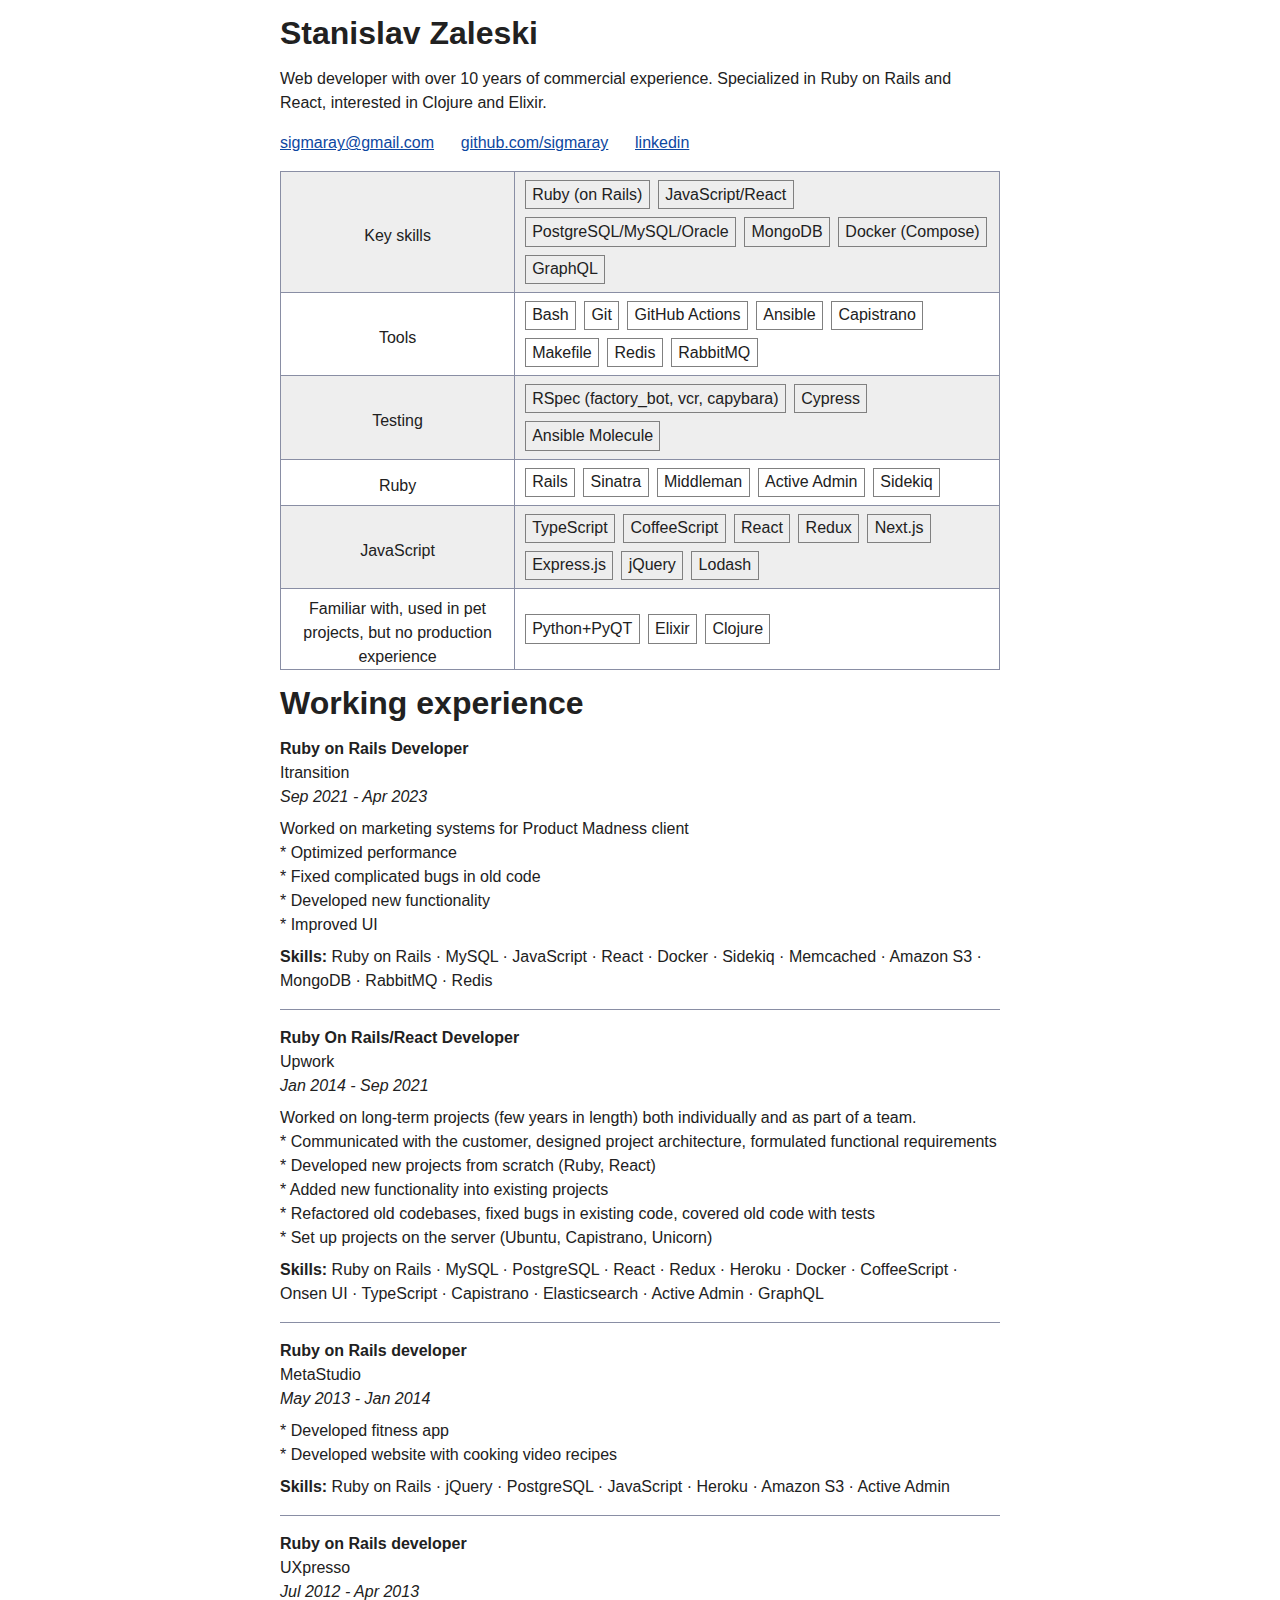
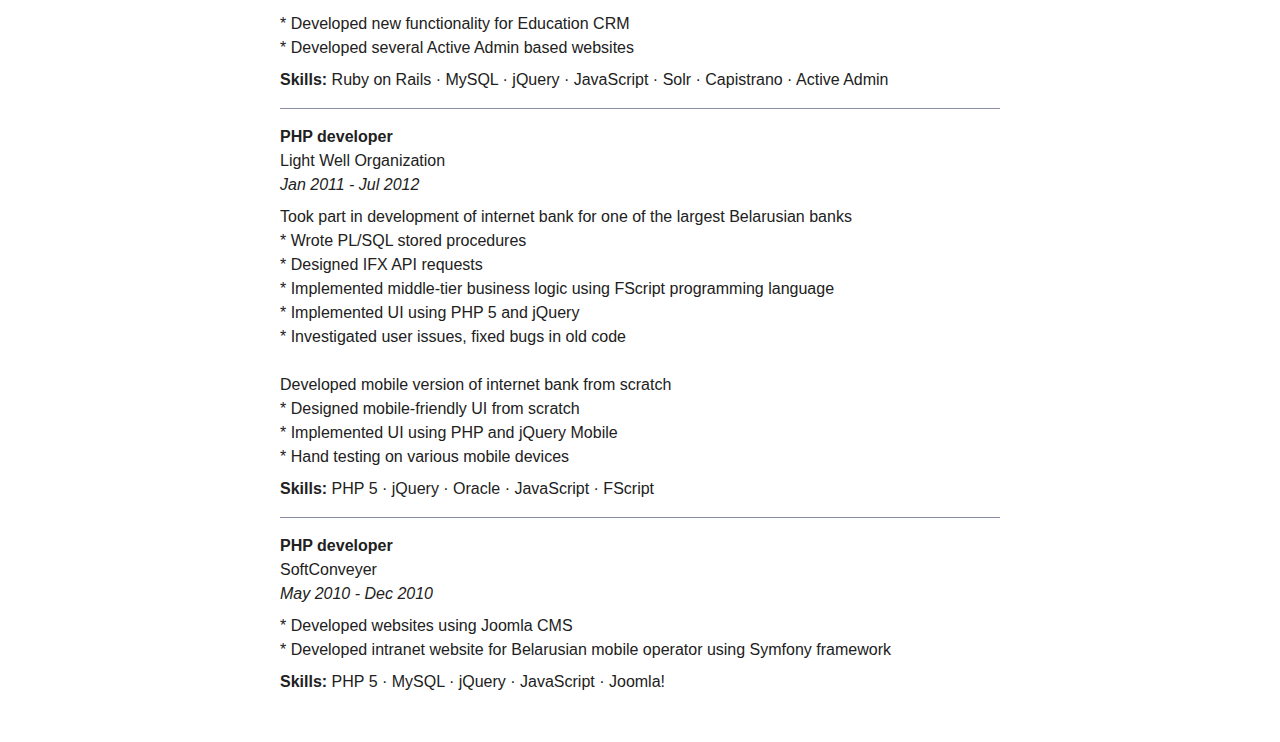
<file: index.html>
<!DOCTYPE html><html><head><meta charset="utf-8" /><meta content="ie=edge" http-equiv="x-ua-compatible" /><meta content="width=device-width, initial-scale=1, shrink-to-fit=no" name="viewport" /><title>Resume</title><link href="stylesheets/simple.css" rel="stylesheet" /><link href="stylesheets/all.css" rel="stylesheet" /><link href="stylesheets/browser.css" rel="stylesheet" /></head><body><div><h1>Stanislav Zaleski</h1><div>Web developer with over 10 years of commercial experience. Specialized in Ruby on Rails and React, interested in Clojure and Elixir.</div></div><div class="links"><a href="mailto:sigmaray@gmail.com">sigmaray@gmail.com</a>&nbsp;&nbsp;&nbsp;&nbsp;&nbsp;&nbsp;<a href="https://github.com/sigmaray">github.com/sigmaray</a>&nbsp;&nbsp;&nbsp;&nbsp;&nbsp;&nbsp;<a href="https://www.linkedin.com/in/stanislav-z-9a626869/details/experience/">linkedin</a></div><table><tr style="background: #eee"><td>Key skills</td><td><span class="skill">Ruby (on Rails)</span><span class="skill">JavaScript/React</span><span class="skill">PostgreSQL/MySQL/Oracle</span><span class="skill">MongoDB</span><span class="skill">Docker (Compose)</span><span class="skill">GraphQL</span></td></tr><tr style="background: #fff"><td>Tools</td><td><span class="skill">Bash</span><span class="skill">Git</span><span class="skill">GitHub Actions</span><span class="skill">Ansible</span><span class="skill">Capistrano</span><span class="skill">Makefile</span><span class="skill">Redis</span><span class="skill">RabbitMQ </span></td></tr><tr style="background: #eee"><td>Testing</td><td><span class="skill">RSpec (factory_bot, vcr, capybara)</span><span class="skill">Cypress</span><span class="skill">Ansible Molecule</span></td></tr><tr style="background: #fff"><td>Ruby</td><td><span class="skill">Rails</span><span class="skill">Sinatra</span><span class="skill">Middleman</span><span class="skill">Active Admin</span><span class="skill">Sidekiq</span></td></tr><tr style="background: #eee"><td>JavaScript</td><td><span class="skill">TypeScript</span><span class="skill">CoffeeScript</span><span class="skill">React</span><span class="skill">Redux</span><span class="skill">Next.js</span><span class="skill">Express.js</span><span class="skill">jQuery</span><span class="skill">Lodash</span></td></tr><tr style="background: #fff"><td>Familiar with, used in pet projects, but no production experience</td><td><span class="skill">Python+PyQT</span><span class="skill">Elixir</span><span class="skill">Clojure</span></td></tr></table><h2>Working experience</h2><div><div><b>Ruby on Rails Developer</b></div>Itransition<div class="date">Sep 2021 - Apr 2023</div><p>Worked on marketing systems for Product Madness client<br/>* Optimized performance<br/>* Fixed complicated bugs in old code<br/>* Developed new functionality<br/>* Improved UI</p><div><b>Skills: </b>Ruby on Rails · MySQL · JavaScript · React · Docker · Sidekiq · Memcached · Amazon S3 · MongoDB · RabbitMQ · Redis</div><hr /></div><div><div><b>Ruby On Rails/React Developer</b></div>Upwork<div class="date">Jan 2014 - Sep 2021</div><p>Worked on long-term projects (few years in length) both individually and as part of a team.<br/>* Communicated with the customer, designed project architecture, formulated functional requirements<br/>* Developed new projects from scratch (Ruby, React)<br/>* Added new functionality into existing projects<br/>* Refactored old codebases, fixed bugs in existing code, covered old code with tests<br/>* Set up projects on the server (Ubuntu, Capistrano, Unicorn)</p><div><b>Skills: </b>Ruby on Rails · MySQL · PostgreSQL · React · Redux · Heroku · Docker · CoffeeScript · Onsen UI · TypeScript · Capistrano · Elasticsearch · Active Admin · GraphQL</div><hr /></div><div><div><b>Ruby on Rails developer</b></div>MetaStudio<div class="date">May 2013 - Jan 2014</div><p>* Developed fitness app<br/>* Developed website with cooking video recipes</p><div><b>Skills: </b>Ruby on Rails · jQuery · PostgreSQL · JavaScript · Heroku · Amazon S3 · Active Admin</div><hr /></div><div><div><b>Ruby on Rails developer</b></div>UXpresso<div class="date">Jul 2012 - Apr 2013</div><p>* Developed new functionality for Education CRM<br/>* Developed several Active Admin based websites</p><div><b>Skills: </b>Ruby on Rails · MySQL · jQuery · JavaScript · Solr · Capistrano · Active Admin</div><hr /></div><div><div><b>PHP developer</b></div>Light Well Organization<div class="date">Jan 2011 - Jul 2012</div><p>Took part in development of internet bank for one of the largest Belarusian banks<br/>* Wrote PL/SQL stored procedures<br/>* Designed IFX API requests<br/>* Implemented middle-tier business logic using FScript programming language<br/>* Implemented UI using PHP 5 and jQuery<br/>* Investigated user issues, fixed bugs in old code<br/><br/>Developed mobile version of internet bank from scratch<br/>* Designed mobile-friendly UI from scratch<br/>* Implemented UI using PHP and jQuery Mobile<br/>* Hand testing on various mobile devices</p><div><b>Skills: </b>PHP 5 · jQuery · Oracle · JavaScript · FScript</div><hr /></div><div><div><b>PHP developer</b></div>SoftConveyer<div class="date">May 2010 - Dec 2010</div><p>* Developed websites using Joomla CMS<br/>* Developed intranet website for Belarusian mobile operator using Symfony framework</p><div><b>Skills: </b>PHP 5 · MySQL · jQuery · JavaScript · Joomla!</div></div></body></html>
</file>
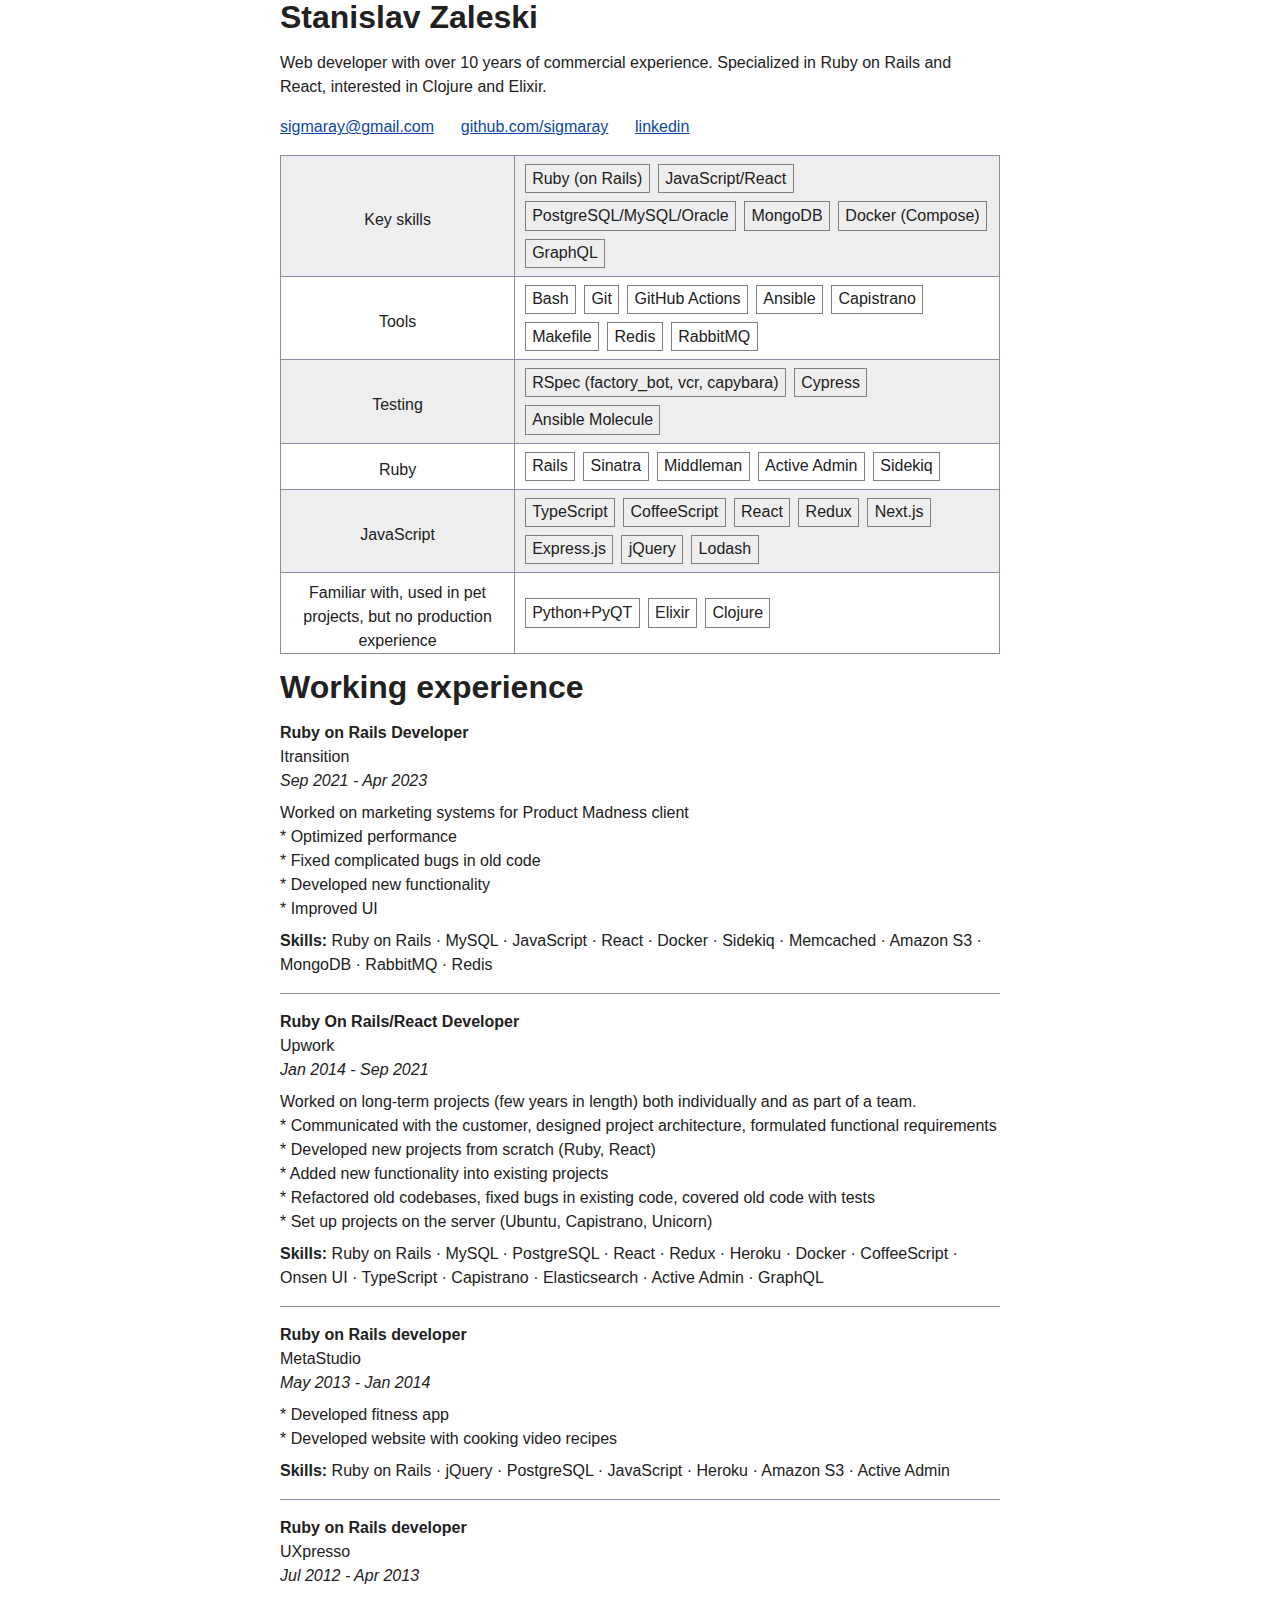
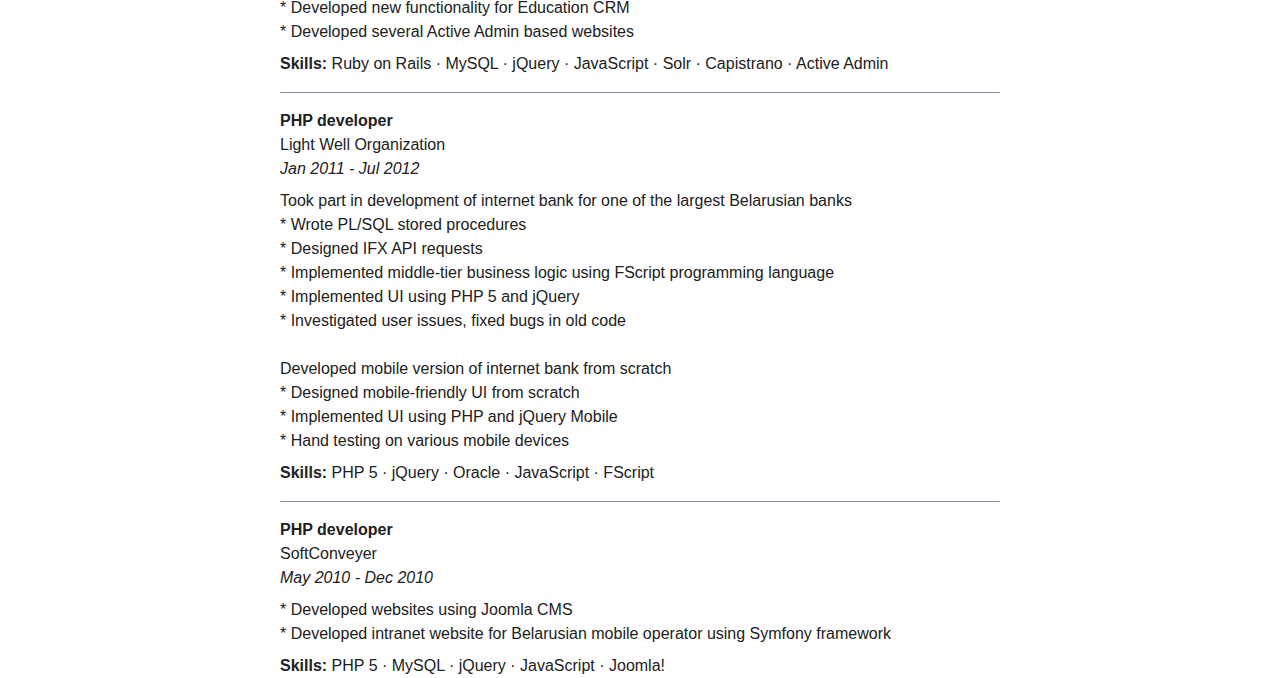
<file: print.html>
<!DOCTYPE html><html><head><meta charset="utf-8" /><meta content="ie=edge" http-equiv="x-ua-compatible" /><meta content="width=device-width, initial-scale=1, shrink-to-fit=no" name="viewport" /><title>Resume</title><link href="stylesheets/simple.css" rel="stylesheet" /><link href="stylesheets/all.css" rel="stylesheet" /><link href="stylesheets/printer.css" rel="stylesheet" /></head><body><div><h1>Stanislav Zaleski</h1><div>Web developer with over 10 years of commercial experience. Specialized in Ruby on Rails and React, interested in Clojure and Elixir.</div></div><div class="links"><a href="mailto:sigmaray@gmail.com">sigmaray@gmail.com</a>&nbsp;&nbsp;&nbsp;&nbsp;&nbsp;&nbsp;<a href="https://github.com/sigmaray">github.com/sigmaray</a>&nbsp;&nbsp;&nbsp;&nbsp;&nbsp;&nbsp;<a href="https://www.linkedin.com/in/stanislav-z-9a626869/details/experience/">linkedin</a></div><table><tr style="background: #eee"><td>Key skills</td><td><span class="skill">Ruby (on Rails)</span><span class="skill">JavaScript/React</span><span class="skill">PostgreSQL/MySQL/Oracle</span><span class="skill">MongoDB</span><span class="skill">Docker (Compose)</span><span class="skill">GraphQL</span></td></tr><tr style="background: #fff"><td>Tools</td><td><span class="skill">Bash</span><span class="skill">Git</span><span class="skill">GitHub Actions</span><span class="skill">Ansible</span><span class="skill">Capistrano</span><span class="skill">Makefile</span><span class="skill">Redis</span><span class="skill">RabbitMQ </span></td></tr><tr style="background: #eee"><td>Testing</td><td><span class="skill">RSpec (factory_bot, vcr, capybara)</span><span class="skill">Cypress</span><span class="skill">Ansible Molecule</span></td></tr><tr style="background: #fff"><td>Ruby</td><td><span class="skill">Rails</span><span class="skill">Sinatra</span><span class="skill">Middleman</span><span class="skill">Active Admin</span><span class="skill">Sidekiq</span></td></tr><tr style="background: #eee"><td>JavaScript</td><td><span class="skill">TypeScript</span><span class="skill">CoffeeScript</span><span class="skill">React</span><span class="skill">Redux</span><span class="skill">Next.js</span><span class="skill">Express.js</span><span class="skill">jQuery</span><span class="skill">Lodash</span></td></tr><tr style="background: #fff"><td>Familiar with, used in pet projects, but no production experience</td><td><span class="skill">Python+PyQT</span><span class="skill">Elixir</span><span class="skill">Clojure</span></td></tr></table><h2>Working experience</h2><div><div><b>Ruby on Rails Developer</b></div>Itransition<div class="date">Sep 2021 - Apr 2023</div><p>Worked on marketing systems for Product Madness client<br/>* Optimized performance<br/>* Fixed complicated bugs in old code<br/>* Developed new functionality<br/>* Improved UI</p><div><b>Skills: </b>Ruby on Rails · MySQL · JavaScript · React · Docker · Sidekiq · Memcached · Amazon S3 · MongoDB · RabbitMQ · Redis</div><hr /></div><div><div><b>Ruby On Rails/React Developer</b></div>Upwork<div class="date">Jan 2014 - Sep 2021</div><p>Worked on long-term projects (few years in length) both individually and as part of a team.<br/>* Communicated with the customer, designed project architecture, formulated functional requirements<br/>* Developed new projects from scratch (Ruby, React)<br/>* Added new functionality into existing projects<br/>* Refactored old codebases, fixed bugs in existing code, covered old code with tests<br/>* Set up projects on the server (Ubuntu, Capistrano, Unicorn)</p><div><b>Skills: </b>Ruby on Rails · MySQL · PostgreSQL · React · Redux · Heroku · Docker · CoffeeScript · Onsen UI · TypeScript · Capistrano · Elasticsearch · Active Admin · GraphQL</div><hr /></div><div><div><b>Ruby on Rails developer</b></div>MetaStudio<div class="date">May 2013 - Jan 2014</div><p>* Developed fitness app<br/>* Developed website with cooking video recipes</p><div><b>Skills: </b>Ruby on Rails · jQuery · PostgreSQL · JavaScript · Heroku · Amazon S3 · Active Admin</div><hr /></div><div><div><b>Ruby on Rails developer</b></div>UXpresso<div class="date">Jul 2012 - Apr 2013</div><p>* Developed new functionality for Education CRM<br/>* Developed several Active Admin based websites</p><div><b>Skills: </b>Ruby on Rails · MySQL · jQuery · JavaScript · Solr · Capistrano · Active Admin</div><hr /></div><div><div><b>PHP developer</b></div>Light Well Organization<div class="date">Jan 2011 - Jul 2012</div><p>Took part in development of internet bank for one of the largest Belarusian banks<br/>* Wrote PL/SQL stored procedures<br/>* Designed IFX API requests<br/>* Implemented middle-tier business logic using FScript programming language<br/>* Implemented UI using PHP 5 and jQuery<br/>* Investigated user issues, fixed bugs in old code<br/><br/>Developed mobile version of internet bank from scratch<br/>* Designed mobile-friendly UI from scratch<br/>* Implemented UI using PHP and jQuery Mobile<br/>* Hand testing on various mobile devices</p><div><b>Skills: </b>PHP 5 · jQuery · Oracle · JavaScript · FScript</div><hr /></div><div><div><b>PHP developer</b></div>SoftConveyer<div class="date">May 2010 - Dec 2010</div><p>* Developed websites using Joomla CMS<br/>* Developed intranet website for Belarusian mobile operator using Symfony framework</p><div><b>Skills: </b>PHP 5 · MySQL · jQuery · JavaScript · Joomla!</div></div></body></html>
</file>
<file: stylesheets/simple.css>
/* Global variables. */
::-webkit-backdrop {
  /* Set sans-serif & mono fonts */
  --sans-font: -apple-system, BlinkMacSystemFont, "Avenir Next", Avenir,
    "Nimbus Sans L", Roboto, "Noto Sans", "Segoe UI", Arial, Helvetica,
    "Helvetica Neue", sans-serif;
  --mono-font: Consolas, Menlo, Monaco, "Andale Mono", "Ubuntu Mono", monospace;
  --standard-border-radius: 5px;

  /* Default (light) theme */
  --bg: #fff;
  --accent-bg: #f5f7ff;
  --text: #212121;
  --text-light: #585858;
  --border: #898EA4;
  --accent: #0d47a1;
  --code: #d81b60;
  --preformatted: #444;
  --marked: #ffdd33;
  --disabled: #efefef;
}
:root,
::backdrop {
  /* Set sans-serif & mono fonts */
  --sans-font: -apple-system, BlinkMacSystemFont, "Avenir Next", Avenir,
    "Nimbus Sans L", Roboto, "Noto Sans", "Segoe UI", Arial, Helvetica,
    "Helvetica Neue", sans-serif;
  --mono-font: Consolas, Menlo, Monaco, "Andale Mono", "Ubuntu Mono", monospace;
  --standard-border-radius: 5px;

  /* Default (light) theme */
  --bg: #fff;
  --accent-bg: #f5f7ff;
  --text: #212121;
  --text-light: #585858;
  --border: #898EA4;
  --accent: #0d47a1;
  --code: #d81b60;
  --preformatted: #444;
  --marked: #ffdd33;
  --disabled: #efefef;
}

/* Dark theme */
@media (prefers-color-scheme: dark) {
  ::-webkit-backdrop {
    color-scheme: dark;
    --bg: #212121;
    --accent-bg: #2b2b2b;
    --text: #dcdcdc;
    --text-light: #ababab;
    --accent: #ffb300;
    --code: #f06292;
    --preformatted: #ccc;
    --disabled: #111;
  }
  :root,
  ::backdrop {
    color-scheme: dark;
    --bg: #212121;
    --accent-bg: #2b2b2b;
    --text: #dcdcdc;
    --text-light: #ababab;
    --accent: #ffb300;
    --code: #f06292;
    --preformatted: #ccc;
    --disabled: #111;
  }
  /* Add a bit of transparency so light media isn't so glaring in dark mode */
  img,
  video {
    opacity: 0.8;
  }
}

/* Reset box-sizing */
*, *::before, *::after {
  -webkit-box-sizing: border-box;
          box-sizing: border-box;
}

/* Reset default appearance */
textarea,
select,
input,
progress {
  appearance: none;
  -webkit-appearance: none;
  -moz-appearance: none;
}

html {
  /* Set the font globally */
  font-family: var(--sans-font);
  scroll-behavior: smooth;
}

/* Make the body a nice central block */
body {
  color: var(--text);
  background-color: var(--bg);
  font-size: 1.15rem;
  line-height: 1.5;
  display: -ms-grid;
  display: grid;
  -ms-grid-columns: 1fr min(45rem, 90%) 1fr;
  grid-template-columns: 1fr min(45rem, 90%) 1fr;
  margin: 0;
}
body > * {
  -ms-grid-column: 2;
  grid-column: 2;
}

/* Make the header bg full width, but the content inline with body */
body > header {
  background-color: var(--accent-bg);
  border-bottom: 1px solid var(--border);
  text-align: center;
  padding: 0 0.5rem 2rem 0.5rem;
  grid-column: 1 / -1;
}

body > header h1 {
  max-width: 1200px;
  margin: 1rem auto;
}

body > header p {
  max-width: 40rem;
  margin: 1rem auto;
}

/* Add a little padding to ensure spacing is correct between content and header > nav */
main {
  padding-top: 1.5rem;
}

body > footer {
  margin-top: 4rem;
  padding: 2rem 1rem 1.5rem 1rem;
  color: var(--text-light);
  font-size: 0.9rem;
  text-align: center;
  border-top: 1px solid var(--border);
}

/* Format headers */
h1 {
  font-size: 3rem;
}

h2 {
  font-size: 2.6rem;
  margin-top: 3rem;
}

h3 {
  font-size: 2rem;
  margin-top: 3rem;
}

h4 {
  font-size: 1.44rem;
}

h5 {
  font-size: 1.15rem;
}

h6 {
  font-size: 0.96rem;
}

/* Prevent long strings from overflowing container */
p, h1, h2, h3, h4, h5, h6 {
  overflow-wrap: break-word;
}

/* Fix line height when title wraps */
h1,
h2,
h3 {
  line-height: 1.1;
}

/* Reduce header size on mobile */
@media only screen and (max-width: 720px) {
  h1 {
    font-size: 2.5rem;
  }

  h2 {
    font-size: 2.1rem;
  }

  h3 {
    font-size: 1.75rem;
  }

  h4 {
    font-size: 1.25rem;
  }
}

/* Format links & buttons */
a,
a:visited {
  color: var(--accent);
}

a:hover {
  text-decoration: none;
}

button,
.button,
a.button, /* extra specificity to override a */
input[type="submit"],
input[type="reset"],
input[type="button"],
label[type="button"] {
  border: 1px solid var(--accent);
  background-color: var(--accent);
  color: var(--bg);
  padding: 0.5rem 0.9rem;
  text-decoration: none;
  line-height: normal;
}

.button[aria-disabled="true"], 
input:disabled,
textarea:disabled,
select:disabled,
button[disabled] {
  cursor: not-allowed;
  background-color: var(--disabled);
  border-color: var(--disabled);
  color: var(--text-light);
}

input[type="range"] {
  padding: 0;
}

/* Set the cursor to '?' on an abbreviation and style the abbreviation to show that there is more information underneath */
abbr[title] {
  cursor: help;
  text-decoration-line: underline;
  text-decoration-style: dotted;
}

button:enabled:hover,
.button:not([aria-disabled="true"]):hover,
input[type="submit"]:enabled:hover,
input[type="reset"]:enabled:hover,
input[type="button"]:enabled:hover,
label[type="button"]:hover {
  -webkit-filter: brightness(1.4);
          filter: brightness(1.4);
  cursor: pointer;
}

.button:focus-visible,
button:focus-visible:where(:enabled),
input:enabled:focus-visible:where(
  [type="submit"],
  [type="reset"],
  [type="button"]
) {
  outline: 2px solid var(--accent);
  outline-offset: 1px;
}

/* Format navigation */
header > nav {
  font-size: 1rem;
  line-height: 2;
  padding: 1rem 0 0 0;
}

/* Use flexbox to allow items to wrap, as needed */
header > nav ul,
header > nav ol {
  align-content: space-around;
  align-items: center;
  display: flex;
  flex-direction: row;
  flex-wrap: wrap;
  justify-content: center;
  list-style-type: none;
  margin: 0;
  padding: 0;
}

/* List items are inline elements, make them behave more like blocks */
header > nav ul li,
header > nav ol li {
  display: inline-block;
}

header > nav a,
header > nav a:visited {
  margin: 0 0.5rem 1rem 0.5rem;
  border: 1px solid var(--border);
  border-radius: var(--standard-border-radius);
  color: var(--text);
  display: inline-block;
  padding: 0.1rem 1rem;
  text-decoration: none;
}

header > nav a:hover,
header > nav a.current,
header > nav a[aria-current="page"] {
  border-color: var(--accent);
  color: var(--accent);
  cursor: pointer;
}

/* Reduce nav side on mobile */
@media only screen and (max-width: 720px) {
  header > nav a {
    border: none;
    padding: 0;
    text-decoration: underline;
    line-height: 1;
  }
}

/* Consolidate box styling */
aside, details, pre, progress {
  background-color: var(--accent-bg);
  border: 1px solid var(--border);
  border-radius: var(--standard-border-radius);
  margin-bottom: 1rem;
}

aside {
  font-size: 1rem;
  width: 30%;
  padding: 0 15px;
  -webkit-margin-start: 15px;
          margin-inline-start: 15px;
  float: right;
}
*[dir="rtl"] aside {
  float: left;
}

/* Make aside full-width on mobile */
@media only screen and (max-width: 720px) {
  aside {
    width: 100%;
    float: none;
    -webkit-margin-start: 0;
            margin-inline-start: 0;
  }
}

article, fieldset, dialog {
  border: 1px solid var(--border);
  padding: 1rem;
  border-radius: var(--standard-border-radius);
  margin-bottom: 1rem;
}

article h2:first-child,
section h2:first-child {
  margin-top: 1rem;
}

section {
  border-top: 1px solid var(--border);
  border-bottom: 1px solid var(--border);
  padding: 2rem 1rem;
  margin: 3rem 0;
}

/* Don't double separators when chaining sections */
section + section,
section:first-child {
  border-top: 0;
  padding-top: 0;
}

section:last-child {
  border-bottom: 0;
  padding-bottom: 0;
}

details {
  padding: 0.7rem 1rem;
}

summary {
  cursor: pointer;
  font-weight: bold;
  padding: 0.7rem 1rem;
  margin: -0.7rem -1rem;
  word-break: break-all;
}

details[open] > summary + * {
  margin-top: 0;
}

details[open] > summary {
  margin-bottom: 0.5rem;
}

details[open] > :last-child {
  margin-bottom: 0;
}

/* Format tables */
table {
  border-collapse: collapse;
  margin: 1.5rem 0;
}

td,
th {
  border: 1px solid var(--border);
  text-align: start;
  padding: 0.5rem;
}

th {
  background-color: var(--accent-bg);
  font-weight: bold;
}

tr:nth-child(even) {
  /* Set every other cell slightly darker. Improves readability. */
  background-color: var(--accent-bg);
}

table caption {
  font-weight: bold;
  margin-bottom: 0.5rem;
}

/* Format forms */
textarea,
select,
input,
button,
.button {
  font-size: inherit;
  font-family: inherit;
  padding: 0.5rem;
  margin-bottom: 0.5rem;
  border-radius: var(--standard-border-radius);
  -webkit-box-shadow: none;
          box-shadow: none;
  max-width: 100%;
  display: inline-block;
}
textarea,
select,
input {
  color: var(--text);
  background-color: var(--bg);
  border: 1px solid var(--border);
}
label {
  display: block;
}
textarea:not([cols]) {
  width: 100%;
}

/* Add arrow to drop-down */
select:not([multiple]) {
  background-image: linear-gradient(45deg, transparent 49%, var(--text) 51%),
    linear-gradient(135deg, var(--text) 51%, transparent 49%);
  background-position: calc(100% - 15px), calc(100% - 10px);
  background-size: 5px 5px, 5px 5px;
  background-repeat: no-repeat;
  -webkit-padding-end: 25px;
          padding-inline-end: 25px;
}
*[dir="rtl"] select:not([multiple]) {
  background-position: 10px, 15px;
}

/* checkbox and radio button style */
input[type="checkbox"],
input[type="radio"] {
  vertical-align: middle;
  position: relative;
  width: -webkit-min-content;
  width: -moz-min-content;
  width: min-content;
}

input[type="checkbox"] + label,
input[type="radio"] + label {
  display: inline-block;
}

input[type="radio"] {
  border-radius: 100%;
}

input[type="checkbox"]:checked,
input[type="radio"]:checked {
  background-color: var(--accent);
}

input[type="checkbox"]:checked::after {
  /* Creates a rectangle with colored right and bottom borders which is rotated to look like a check mark */
  content: " ";
  width: 0.18em;
  height: 0.32em;
  border-radius: 0;
  position: absolute;
  top: 0.05em;
  left: 0.17em;
  background-color: transparent;
  border-right: solid var(--bg) 0.08em;
  border-bottom: solid var(--bg) 0.08em;
  font-size: 1.8em;
  -webkit-transform: rotate(45deg);
          transform: rotate(45deg);
}
input[type="radio"]:checked::after {
  /* creates a colored circle for the checked radio button  */
  content: " ";
  width: 0.25em;
  height: 0.25em;
  border-radius: 100%;
  position: absolute;
  top: 0.125em;
  background-color: var(--bg);
  left: 0.125em;
  font-size: 32px;
}

/* Makes input fields wider on smaller screens */
@media only screen and (max-width: 720px) {
  textarea,
  select,
  input {
    width: 100%;
  }
}

/* Set a height for color input */
input[type="color"] {
  height: 2.5rem;
  padding:  0.2rem;
}

/* do not show border around file selector button */
input[type="file"] {
  border: 0;
}

/* Misc body elements */
hr {
  border: none;
  height: 1px;
  background: var(--border);
  margin: 1rem auto;
}

mark {
  padding: 2px 5px;
  border-radius: var(--standard-border-radius);
  background-color: var(--marked);
  color: black;
}

mark a {
  color: #0d47a1;
}

img,
video {
  max-width: 100%;
  height: auto;
  border-radius: var(--standard-border-radius);
}

figure {
  margin: 0;
  display: block;
  overflow-x: auto;
}

figcaption {
  text-align: center;
  font-size: 0.9rem;
  color: var(--text-light);
  margin-bottom: 1rem;
}

blockquote {
  -webkit-margin-start: 2rem;
          margin-inline-start: 2rem;
  -webkit-margin-end: 0;
          margin-inline-end: 0;
  margin-block: 2rem;
  padding: 0.4rem 0.8rem;
  -webkit-border-start: 0.35rem solid var(--accent);
          border-inline-start: 0.35rem solid var(--accent);
  color: var(--text-light);
  font-style: italic;
}

cite {
  font-size: 0.9rem;
  color: var(--text-light);
  font-style: normal;
}

dt {
    color: var(--text-light);
}

/* Use mono font for code elements */
code,
pre,
pre span,
kbd,
samp {
  font-family: var(--mono-font);
  color: var(--code);
}

kbd {
  color: var(--preformatted);
  border: 1px solid var(--preformatted);
  border-bottom: 3px solid var(--preformatted);
  border-radius: var(--standard-border-radius);
  padding: 0.1rem 0.4rem;
}

pre {
  padding: 1rem 1.4rem;
  max-width: 100%;
  overflow: auto;
  color: var(--preformatted);
}

/* Fix embedded code within pre */
pre code {
  color: var(--preformatted);
  background: none;
  margin: 0;
  padding: 0;
}

/* Progress bars */
/* Declarations are repeated because you */
/* cannot combine vendor-specific selectors */
progress {
  width: 100%;
}

progress:indeterminate {
  background-color: var(--accent-bg);
}

progress::-webkit-progress-bar {
  border-radius: var(--standard-border-radius);
  background-color: var(--accent-bg);
}

progress::-webkit-progress-value {
  border-radius: var(--standard-border-radius);
  background-color: var(--accent);
}

progress::-moz-progress-bar {
  border-radius: var(--standard-border-radius);
  background-color: var(--accent);
  -moz-transition-property: width;
  transition-property: width;
  transition-duration: 0.3s;
}

progress:indeterminate::-moz-progress-bar {
  background-color: var(--accent-bg);
}

dialog {
  max-width: 40rem;
  margin: auto;
}

dialog::-webkit-backdrop {
  background-color: var(--bg);
  opacity: 0.8;
}

dialog::backdrop {
  background-color: var(--bg);
  opacity: 0.8;
}

@media only screen and (max-width: 720px) {
  dialog {
    max-width: 100%;
    margin: auto 1em;
  }
}

/* Superscript & Subscript */
/* Prevent scripts from affecting line-height. */
sup, sub {
  vertical-align: baseline;
  position: relative;
}

sup {
  top: -0.4em;
}

sub { 
  top: 0.3em; 
}

/* Classes for notices */
.notice {
  background: var(--accent-bg);
  border: 2px solid var(--border);
  border-radius: 5px;
  padding: 1.5rem;
  margin: 2rem 0;
}
</file>
<file: stylesheets/all.css>
td, th {
  border: 1px solid #898EA4; }

body {
  font-size: 1rem; }

hr {
  background: #898EA4; }

h1, h2 {
  margin: 1rem 0;
  font-size: 2rem; }

p {
  margin: 0.5rem 0; }

table {
  margin: 0; }

td {
  padding: 0.5rem 0 0 0; }

td:first-child {
  text-align: center; }

td:nth-child(2) {
  padding-left: 0.6rem; }

.skill {
  border: 1px gray solid;
  margin-right: 0.5rem;
  margin-bottom: 0.5rem;
  padding: 0.1rem 0.4rem;
  display: inline-block; }

.date {
  font-style: italic; }

.links {
  margin: 1rem 0; }
</file>
<file: stylesheets/browser.css>
body {
  padding-bottom: 3rem; }
</file>
<file: stylesheets/printer.css>
body {
  -webkit-print-color-adjust: exact !important;
  print-color-adjust: exact !important; }

h1 {
  margin-top: 0; }
</file>
